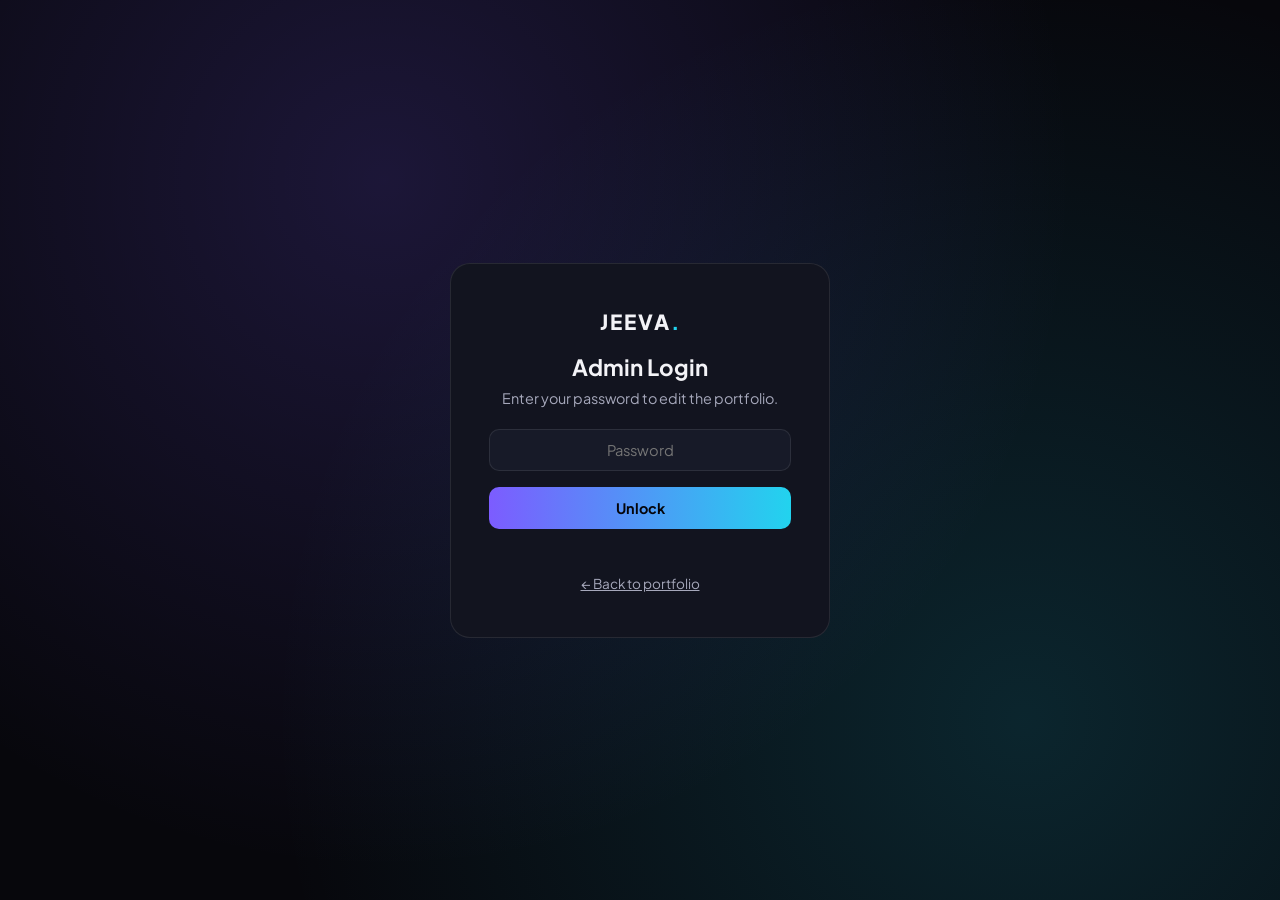
<file: admin.html>
<!DOCTYPE html>
<html lang="en">
<head>
<meta charset="UTF-8">
<meta name="viewport" content="width=device-width, initial-scale=1.0">
<title>Admin — N. Jeeva Portfolio</title>
<link href="https://fonts.googleapis.com/css2?family=Plus+Jakarta+Sans:wght@400;500;600;700;800&display=swap" rel="stylesheet">
<link rel="stylesheet" href="admin.css">
</head>
<body>

<!-- LOGIN GATE -->
<div id="login-screen" class="login-screen">
  <div class="login-card">
    <div class="login-logo">JEEVA<span>.</span></div>
    <h1>Admin Login</h1>
    <p>Enter your password to edit the portfolio.</p>
    <input type="password" id="login-pw" placeholder="Password" autocomplete="current-password">
    <button id="login-btn" class="btn-primary">Unlock</button>
    <div id="login-error" class="login-error"></div>
    <a href="index.html" class="back-link">← Back to portfolio</a>
  </div>
</div>

<!-- ADMIN APP -->
<div id="admin-app" class="admin-app" style="display:none;">
  <aside class="sidebar">
    <div class="sidebar-brand">JEEVA<span>.</span> Admin</div>
    <nav class="sidebar-nav">
      <button class="tab-btn active" data-tab="hero">Hero / Profile</button>
      <button class="tab-btn" data-tab="about">About</button>
      <button class="tab-btn" data-tab="services">Services</button>
      <button class="tab-btn" data-tab="skills">Skills</button>
      <button class="tab-btn" data-tab="experience">Experience</button>
      <button class="tab-btn" data-tab="projects">Projects</button>
      <button class="tab-btn" data-tab="education">Education</button>
      <button class="tab-btn" data-tab="contact">Contact</button>
      <button class="tab-btn" data-tab="theme">Theme / Colors</button>
      <button class="tab-btn" data-tab="images">Images</button>
      <button class="tab-btn" data-tab="advanced">Advanced (JSON)</button>
      <button class="tab-btn" data-tab="settings">Settings</button>
    </nav>
    <a href="index.html" class="sidebar-view-site" target="_blank">View Live Site ↗</a>
  </aside>

  <main class="main">
    <div class="topbar">
      <div class="topbar-status" id="topbar-status">All changes saved</div>
      <div class="topbar-actions">
        <button id="btn-export" class="btn-outline">Export JSON</button>
        <label class="btn-outline file-label">Import JSON<input type="file" id="btn-import" accept="application/json" hidden></label>
        <button id="btn-reset" class="btn-outline danger">Reset to Default</button>
        <button id="btn-save" class="btn-primary">Save Changes</button>
      </div>
    </div>

    <div class="tab-panels">

      <section class="panel active" id="panel-hero">
        <h2>Hero / Profile</h2>
        <p class="panel-desc">This is the first thing visitors see.</p>
        <div class="field"><label>Full Name</label><input id="f-hero-name" type="text"></div>
        <div class="field"><label>Greeting (small text before name)</label><input id="f-hero-greeting" type="text"></div>
        <div class="field"><label>Rotating Roles (one per line)</label><textarea id="f-hero-roles" rows="4"></textarea></div>
        <div class="field"><label>Tagline / Short Bio</label><textarea id="f-hero-tagline" rows="3"></textarea></div>
        <div class="field-row">
          <div class="field"><label>Primary Button Label</label><input id="f-hero-cta1-label" type="text"></div>
          <div class="field"><label>Primary Button Link</label><input id="f-hero-cta1-href" type="text"></div>
        </div>
        <div class="field-row">
          <div class="field"><label>Secondary Button Label</label><input id="f-hero-cta2-label" type="text"></div>
          <div class="field"><label>Secondary Button Link</label><input id="f-hero-cta2-href" type="text"></div>
        </div>
        <h3>Resume Download Button</h3>
        <div class="field-row">
          <div class="field"><label>Button Label</label><input id="f-hero-resume-label" type="text"></div>
          <div class="field"><label>Resume File Path</label><input id="f-hero-resume-href" type="text" placeholder="files/N-Jeeva-Resume-2026.pdf"></div>
        </div>
        <p class="hint">To replace your resume file, drop a new PDF into the <code>files</code> folder with the same name, or upload below.</p>
        <div class="field"><label>Upload New Resume PDF</label><input type="file" id="f-hero-resume-upload" accept="application/pdf"></div>
      </section>

      <section class="panel" id="panel-about">
        <h2>About</h2>
        <div class="field"><label>Section Heading</label><input id="f-about-heading" type="text"></div>
        <div class="field"><label>Paragraphs (one per line)</label><textarea id="f-about-paragraphs" rows="8"></textarea></div>
        <h3>Stats</h3>
        <div id="repeater-stats" class="repeater"></div>
        <button class="btn-outline add-btn" id="add-stat">+ Add Stat</button>
      </section>

      <section class="panel" id="panel-services">
        <h2>Services / What I Offer</h2>
        <div class="field"><label>Section Heading</label><input id="f-services-heading" type="text"></div>
        <div class="field"><label>Subheading</label><input id="f-services-sub" type="text"></div>
        <div id="repeater-services" class="repeater"></div>
        <button class="btn-outline add-btn" id="add-service">+ Add Service</button>
      </section>

      <section class="panel" id="panel-skills">
        <h2>Skills</h2>
        <div class="field"><label>Section Heading</label><input id="f-skills-heading" type="text"></div>
        <div class="field"><label>Subheading</label><input id="f-skills-sub" type="text"></div>
        <div id="repeater-skill-categories" class="repeater"></div>
        <button class="btn-outline add-btn" id="add-skill-category">+ Add Skill Category</button>
        <p class="hint" style="margin-top:16px;">Icon URL tip: use <code>https://cdn.simpleicons.org/&lt;brand-slug&gt;/&lt;hexcolor&gt;</code>, e.g. <code>https://cdn.simpleicons.org/figma/F24E1E</code>. Browse slugs at simpleicons.org. If a brand has no logo there (common for Canva, ChatGPT, Excel, VS Code), use a self-contained badge instead — it never breaks: <code>text:LABEL:bgHex:fgHex</code>, e.g. <code>text:Cva:00C4CC:0a0a12</code>. The small "Level %" field controls the proficiency ring shown around each skill's icon on the live site.</p>
      </section>

      <section class="panel" id="panel-experience">
        <h2>Experience</h2>
        <div class="field"><label>Section Heading</label><input id="f-exp-heading" type="text"></div>
        <div id="repeater-experience" class="repeater"></div>
        <button class="btn-outline add-btn" id="add-experience">+ Add Experience</button>
      </section>

      <section class="panel" id="panel-projects">
        <h2>Projects</h2>
        <div class="field"><label>Section Heading</label><input id="f-projects-heading" type="text"></div>
        <div class="field"><label>Subheading</label><input id="f-projects-sub" type="text"></div>
        <div id="repeater-projects" class="repeater"></div>
        <button class="btn-outline add-btn" id="add-project">+ Add Project</button>
      </section>

      <section class="panel" id="panel-education">
        <h2>Education & Certifications</h2>
        <div class="field"><label>Section Heading</label><input id="f-edu-heading" type="text"></div>
        <div id="repeater-education" class="repeater"></div>
        <button class="btn-outline add-btn" id="add-education">+ Add Education</button>
        <h3 style="margin-top:26px;">Core Strengths</h3>
        <div class="field"><label>Comma-separated list</label><input id="f-strengths" type="text"></div>
      </section>

      <section class="panel" id="panel-contact">
        <h2>Contact</h2>
        <div class="field"><label>Section Heading</label><input id="f-contact-heading" type="text"></div>
        <div class="field"><label>Subheading</label><input id="f-contact-sub" type="text"></div>
        <div class="field-row">
          <div class="field"><label>Email</label><input id="f-contact-email" type="text"></div>
          <div class="field"><label>Phone</label><input id="f-contact-phone" type="text"></div>
        </div>
        <div class="field-row">
          <div class="field"><label>LinkedIn URL</label><input id="f-contact-linkedin" type="text"></div>
          <div class="field"><label>GitHub URL</label><input id="f-contact-github" type="text"></div>
        </div>
        <div class="field-row">
          <div class="field"><label>GitHub Username (for live stats card)</label><input id="f-contact-githubuser" type="text"></div>
          <div class="field"><label>Location</label><input id="f-contact-location" type="text"></div>
        </div>
        <h3>WhatsApp Quick-Chat Button</h3>
        <div class="field"><label>WhatsApp Number (country code + number, no + or spaces, e.g. 918270807049)</label><input id="f-contact-whatsapp" type="text"></div>
        <h3>Contact Form</h3>
        <p class="hint">Uses <a href="https://formsubmit.co" target="_blank" style="color:var(--accent-2)">formsubmit.co</a> — free, no backend needed. First message you receive will have a confirmation link from FormSubmit; click it once to activate.</p>
        <div class="field"><label>Form Endpoint</label><input id="f-contact-formendpoint" type="text" placeholder="https://formsubmit.co/ajax/you@email.com"></div>
      </section>

      <section class="panel" id="panel-theme">
        <h2>Theme / Colors</h2>
        <p class="panel-desc">Controls the premium gradient used across buttons, headings and highlights.</p>
        <div class="field-row">
          <div class="field"><label>Accent Color 1</label><input id="f-theme-from" type="color"></div>
          <div class="field"><label>Accent Color 2</label><input id="f-theme-to" type="color"></div>
          <div class="field"><label>Gold Highlight</label><input id="f-theme-gold" type="color"></div>
        </div>
        <div class="field">
          <label>Default Site Mode (visitor can still toggle)</label>
          <select id="f-theme-mode">
            <option value="dark">Dark (recommended)</option>
            <option value="light">Light</option>
          </select>
        </div>
      </section>

      <section class="panel" id="panel-images">
        <h2>Images</h2>
        <p class="panel-desc">Upload a new photo to replace any slot. Images are stored inside your browser (as part of saved content), so keep the original files safe too.</p>
        <div class="image-slots" id="image-slots"></div>
      </section>

      <section class="panel" id="panel-advanced">
        <h2>Advanced — Raw JSON</h2>
        <p class="panel-desc">Full control. Edit the JSON directly for anything not covered above, then click Apply JSON.</p>
        <textarea id="raw-json" rows="24" spellcheck="false"></textarea>
        <button class="btn-primary add-btn" id="apply-json">Apply JSON</button>
        <div id="json-error" class="login-error"></div>
      </section>

      <section class="panel" id="panel-settings">
        <h2>Settings</h2>
        <div class="field"><label>Change Admin Password</label><input id="f-new-pw" type="password" placeholder="New password"></div>
        <button class="btn-outline add-btn" id="btn-change-pw">Update Password</button>
        <hr style="border-color: var(--border); margin: 26px 0;">
        <button class="btn-outline danger add-btn" id="btn-logout">Logout</button>
      </section>

    </div>
  </main>
</div>

<script src="content.js"></script>
<script src="admin.js"></script>
</body>
</html>
</file>
<file: admin.css>
:root{
  --bg: #07070c; --surface: #12141f; --surface-2: #171a28;
  --border: rgba(255,255,255,0.09); --text: #f3f3f7; --text-dim: #a6a8bb;
  --accent-1: #7c5cff; --accent-2: #22d3ee; --danger: #f43f5e;
  --radius: 14px;
}
*{ box-sizing: border-box; margin:0; padding:0; }
body{
  background: var(--bg); color: var(--text);
  font-family: 'Plus Jakarta Sans', -apple-system, sans-serif;
}
input, textarea, select{
  width: 100%; background: var(--surface-2); border: 1px solid var(--border);
  border-radius: 10px; padding: 11px 14px; color: var(--text); font-family: inherit;
  font-size: 0.92rem; transition: border-color .2s;
}
input[type=color]{ padding: 4px; height: 44px; cursor: pointer; }
input:focus, textarea:focus{ outline: none; border-color: var(--accent-2); }
textarea{ resize: vertical; line-height: 1.5; }
button{ font-family: inherit; cursor: pointer; border: none; }

/* ---------- login ---------- */
.login-screen{
  min-height: 100vh; display:flex; align-items:center; justify-content:center;
  background: radial-gradient(circle at 30% 20%, rgba(124,92,255,0.18), transparent 60%),
              radial-gradient(circle at 80% 80%, rgba(34,211,238,0.15), transparent 60%), var(--bg);
  padding: 20px;
}
.login-card{
  background: var(--surface); border: 1px solid var(--border); border-radius: 20px;
  padding: 44px 38px; width: 100%; max-width: 380px; text-align:center;
}
.login-logo{ font-size: 1.3rem; font-weight: 800; letter-spacing: 2px; margin-bottom: 18px; }
.login-logo span{ color: var(--accent-2); }
.login-card h1{ font-size: 1.4rem; margin-bottom: 8px; }
.login-card p{ color: var(--text-dim); font-size: 0.9rem; margin-bottom: 22px; }
.login-card input{ margin-bottom: 16px; text-align:center; }
.login-card .btn-primary{ width: 100%; }
.hint{ color: #6d6f85; font-size: 0.78rem; margin-top: 16px; }
.hint code{ background: var(--surface-2); padding: 2px 6px; border-radius: 6px; }
.login-error{ color: var(--danger); font-size: 0.85rem; min-height: 18px; margin-top: 10px; }
.back-link{ display:inline-block; margin-top: 18px; color: var(--text-dim); font-size: 0.85rem; }
.back-link:hover{ color: var(--accent-2); }

/* ---------- buttons ---------- */
.btn-primary{
  background: linear-gradient(90deg, var(--accent-1), var(--accent-2)); color: #05050a;
  padding: 12px 22px; border-radius: 10px; font-weight: 700; font-size: 0.9rem;
  transition: transform .25s, box-shadow .25s;
}
.btn-primary:hover{ transform: translateY(-2px); box-shadow: 0 10px 26px rgba(124,92,255,0.4); }
.btn-outline{
  background: var(--surface-2); border: 1px solid var(--border); color: var(--text);
  padding: 11px 20px; border-radius: 10px; font-weight: 600; font-size: 0.85rem;
  transition: border-color .2s, transform .2s;
}
.btn-outline:hover{ border-color: var(--accent-2); transform: translateY(-2px); }
.btn-outline.danger:hover{ border-color: var(--danger); color: var(--danger); }
.file-label{ display:inline-flex; align-items:center; cursor:pointer; }
.add-btn{ margin-top: 14px; }

/* ---------- layout ---------- */
.admin-app{ display:flex; min-height: 100vh; }
.sidebar{
  width: 230px; flex-shrink:0; background: var(--surface); border-right: 1px solid var(--border);
  display:flex; flex-direction:column; padding: 24px 16px; position: sticky; top:0; height: 100vh;
}
.sidebar-brand{ font-weight: 800; letter-spacing: 1px; font-size: 1.05rem; padding: 0 10px 20px; }
.sidebar-brand span{ color: var(--accent-2); }
.sidebar-nav{ display:flex; flex-direction:column; gap: 4px; flex:1; }
.tab-btn{
  text-align:left; padding: 11px 14px; border-radius: 10px; color: var(--text-dim);
  font-size: 0.88rem; font-weight: 600; background: transparent; transition: all .2s;
}
.tab-btn:hover{ background: var(--surface-2); color: var(--text); }
.tab-btn.active{ background: linear-gradient(90deg, rgba(124,92,255,0.18), rgba(34,211,238,0.1)); color: var(--text); border-left: 3px solid var(--accent-2); }
.sidebar-view-site{
  text-align:center; padding: 12px; border-radius: 10px; border: 1px solid var(--border);
  font-size: 0.85rem; font-weight: 600; color: var(--accent-2); margin-top: 14px;
}
.sidebar-view-site:hover{ background: var(--surface-2); }

.main{ flex:1; min-width: 0; }
.topbar{
  position: sticky; top:0; z-index: 5; background: rgba(7,7,12,0.9); backdrop-filter: blur(10px);
  border-bottom: 1px solid var(--border); padding: 16px 32px; display:flex; align-items:center;
  justify-content: space-between; gap: 16px; flex-wrap: wrap;
}
.topbar-status{ color: var(--text-dim); font-size: 0.85rem; }
.topbar-status.dirty{ color: #fbbf24; }
.topbar-actions{ display:flex; gap: 10px; flex-wrap: wrap; }

.tab-panels{ padding: 32px; max-width: 900px; }
.panel{ display:none; }
.panel.active{ display:block; animation: fadein .3s; }
@keyframes fadein{ from{ opacity:0; transform: translateY(8px);} to{ opacity:1; transform:translateY(0);} }
.panel h2{ font-size: 1.4rem; margin-bottom: 6px; }
.panel h3{ font-size: 1.05rem; margin: 22px 0 12px; color: var(--text-dim); }
.panel-desc{ color: var(--text-dim); font-size: 0.88rem; margin-bottom: 22px; }

.field{ margin-bottom: 16px; }
.field label{ display:block; font-size: 0.8rem; color: var(--text-dim); margin-bottom: 6px; font-weight: 600; }
.field-row{ display:grid; grid-template-columns: 1fr 1fr; gap: 16px; }
@media (max-width: 640px){ .field-row{ grid-template-columns: 1fr; } .sidebar{ width: 180px; } .tab-panels{ padding: 20px; } }

/* ---------- repeaters ---------- */
.repeater{ display:flex; flex-direction:column; gap: 14px; }
.rep-card{
  background: var(--surface); border: 1px solid var(--border); border-radius: var(--radius);
  padding: 18px; position: relative;
}
.rep-card-head{ display:flex; justify-content:space-between; align-items:center; margin-bottom: 12px; }
.rep-card-title{ font-weight: 700; font-size: 0.88rem; color: var(--accent-2); }
.rep-remove{
  background: rgba(244,63,94,0.12); color: var(--danger); border: 1px solid rgba(244,63,94,0.3);
  padding: 5px 12px; border-radius: 8px; font-size: 0.76rem; font-weight: 700;
}
.rep-remove:hover{ background: rgba(244,63,94,0.22); }
.sub-repeater{ display:flex; flex-direction:column; gap: 10px; margin-top: 10px; }
.sub-rep-row{ display:flex; gap: 8px; align-items:center; }
.sub-rep-row input{ flex:1; }
.sub-remove{
  width: 32px; height: 32px; flex-shrink:0; border-radius: 8px; background: var(--surface-2);
  color: var(--danger); font-weight: 800; border: 1px solid var(--border);
}
.sub-add{ align-self: flex-start; font-size: 0.78rem; margin-top: 4px; }
.nested-box{ background: var(--surface-2); border-radius: 10px; padding: 14px; margin-top: 10px; }

/* ---------- images tab ---------- */
.image-slots{ display:grid; grid-template-columns: repeat(auto-fill, minmax(220px,1fr)); gap: 20px; }
.image-slot{
  background: var(--surface); border: 1px solid var(--border); border-radius: var(--radius);
  padding: 16px; text-align:center;
}
.image-slot img{ width:100%; height: 160px; object-fit: cover; border-radius: 10px; margin-bottom: 12px; }
.image-slot label{ display:block; font-size: 0.82rem; font-weight: 700; margin-bottom: 10px; color: var(--text-dim); }
.image-slot input[type=file]{ font-size: 0.75rem; }

#raw-json{ font-family: 'Courier New', monospace; font-size: 0.82rem; width:100%; background: var(--surface); }

.toast{
  position: fixed; bottom: 26px; right: 26px; background: var(--surface); border: 1px solid var(--accent-2);
  padding: 14px 22px; border-radius: 10px; font-weight: 600; font-size: 0.88rem; z-index: 200;
  opacity: 0; transform: translateY(14px); transition: all .3s; pointer-events:none;
  box-shadow: 0 10px 30px rgba(0,0,0,0.4);
}
.toast.show{ opacity: 1; transform: translateY(0); }
</file>
